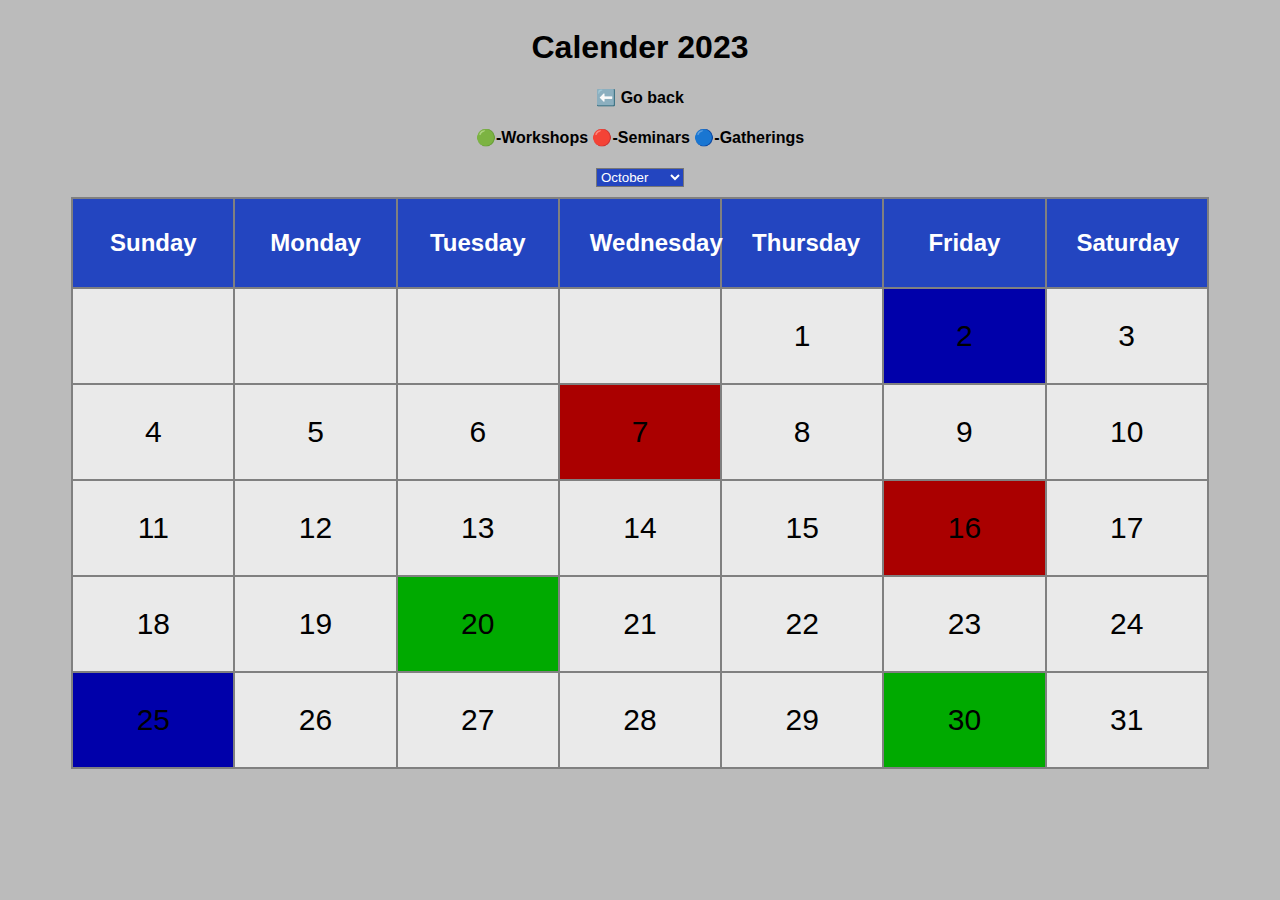
<file: index.html>
<!DOCTYPE html>
<html lang="en">
<head>
    <meta charset="UTF-8">
    <meta name="viewport" content="width=device-width, initial-scale=1.0">
    <title>Calender</title>
    <link rel = "stylesheet" href = "calendar.css">
</head>
<body>
    <div class="headd">
        <h1>Calender 2023</h1>
        <h4><a href = "platform.html">⬅️ Go back </a></h4>
        <h4>🟢-Workshops 🔴-Seminars 🔵-Gatherings</h4>
        <div class = "dropdown">
            <select class="dropdowns">
                <option value="January">January</option>
                <option value="February">February</option>
                <option value="March">March</option>
                <option value="April">April</option>
                <option value="May">May</option>
                <option value="June">June</option>
                <option value="July">July</option>
                <option value="August">August</option>
                <option value="September">September</option>
                <option value="October" selected>October</option>
                <option value="November">November</option>
                <option value="December">December</option>
            </select>
        </div>
    </div>
    <table>
        <tr>
            <th>Sunday</th>
            <th>Monday</th>
            <th>Tuesday</th>
            <th>Wednesday</th>
            <th>Thursday</th>
            <th>Friday</th>
            <th>Saturday</th>
        </tr>
        <tr>
            <td></td>
            <td></td>
            <td></td>
            <td></td>
            <td><a href="#" >1</a></td>
            <td class = "eventday g"><a href="Event4.html"  target="_blank">2</a></td>
            <td>3</td>
        </tr>
        <tr>
            <td>4</td>
            <td>5</td>
            <td>6</td>
            <td class="eventday s"><a href="event6.html">7</a></td>
            <td>8</td>
            <td>9</td>
            <td>10</td>
        </tr>
        <tr>
            <td>11</td>
            <td>12</td>
            <td>13</td>
            <td>14</td>
            <td>15</td>
            <td class = "eventday s"><a href="Event3.html"  target="_blank">16</a></td>
            <td>17</td>
        </tr>
        <tr>
            <td>18</td>
            <td>19</td>
            <td class = "eventday w"><a href="Event1.html"  target="_blank">20</a></td>
            <td>21</td>
            <td>22</td>
            <td>23</td>
            <td>24</td>
        </tr>
        <tr>
            <td class = "eventday g"><a href="Event2.html"  target="_blank">25</a></td>
            <td>26</td>
            <td>27</td>
            <td>28</td>
            <td>29</td>
            <td class = "eventday w"><a href="Event5.html"  target="_blank">30</a></td>
            <td>31</td>
        </tr>
    </table>
</body>
</html>
</file>
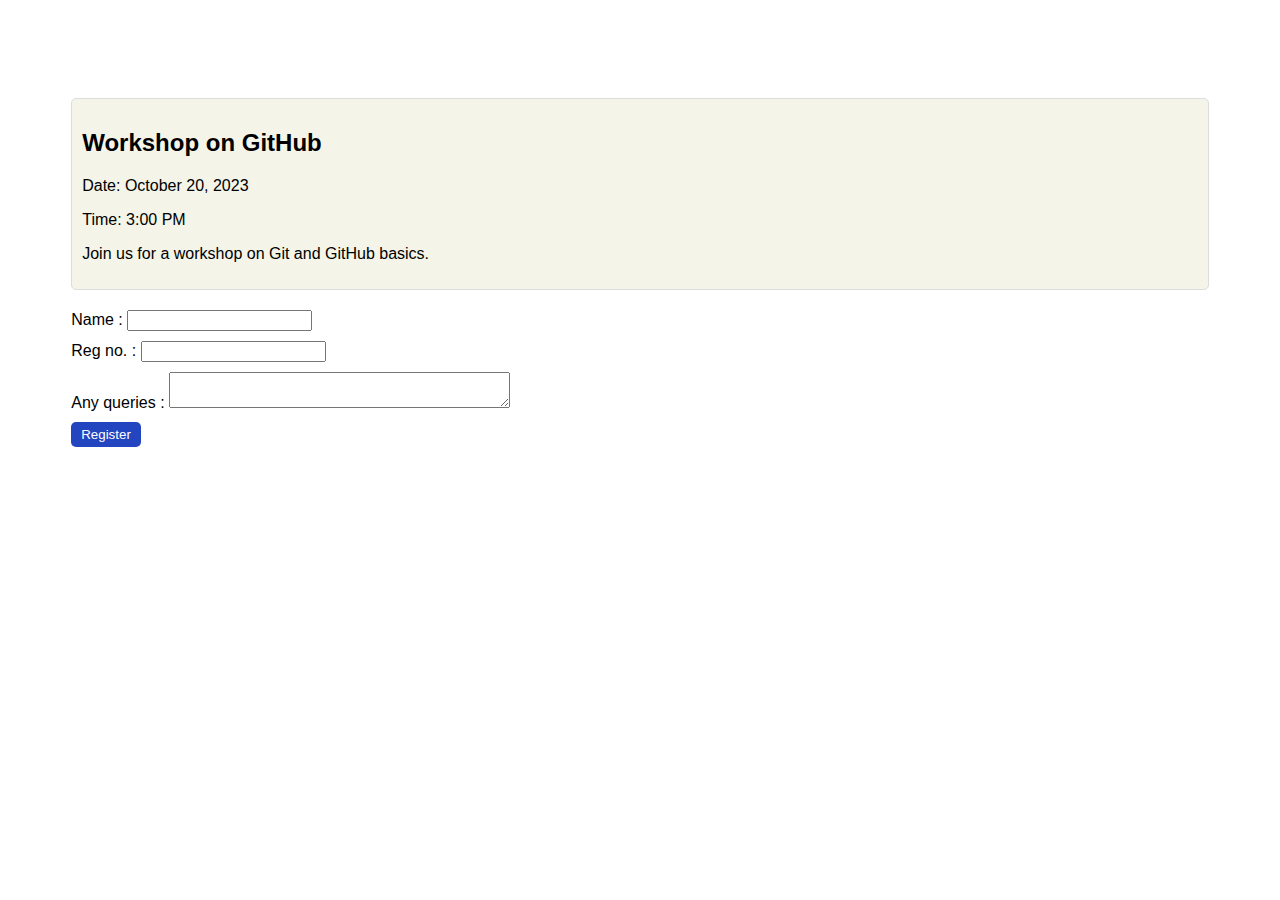
<file: Event1.html>
<!DOCTYPE html>
<html lang="en">
<head>
    <meta charset="UTF-8">
    <meta name="viewport" content="width=device-width, initial-scale=1.0">
    <link rel="stylesheet" href="eventstyle.css">
    <title>Events</title>
</head>
<body>
    <header>
        <h2>Events on that day : </h2>
    </header>
    <div class="container">
        <div class="event">
            <h2>Workshop on GitHub </h2>
            <p>Date: October 20, 2023</p>
            <p>Time: 3:00 PM</p>
            <p>Join us for a workshop on Git and GitHub basics.</p>
        </div>
        <form action="">
            <div class="formm">
            Name : <input type="text">
            </div>
            <div class="formm">
            Reg no. : <input type="text">
            </div>
            <div class="formm">
                Any queries : <textarea name="query" cols="40" rows="2"></textarea>
            </div>
        </form>
        <button class="btn">Register</button>
        <div class="popup">
            <div class="popupbox">
                <h1>You have Registered!</h1>
                <button class="goback">Yay!</button>
            </div>
        </div>
    </div>

    
</body>
</html>
</file>
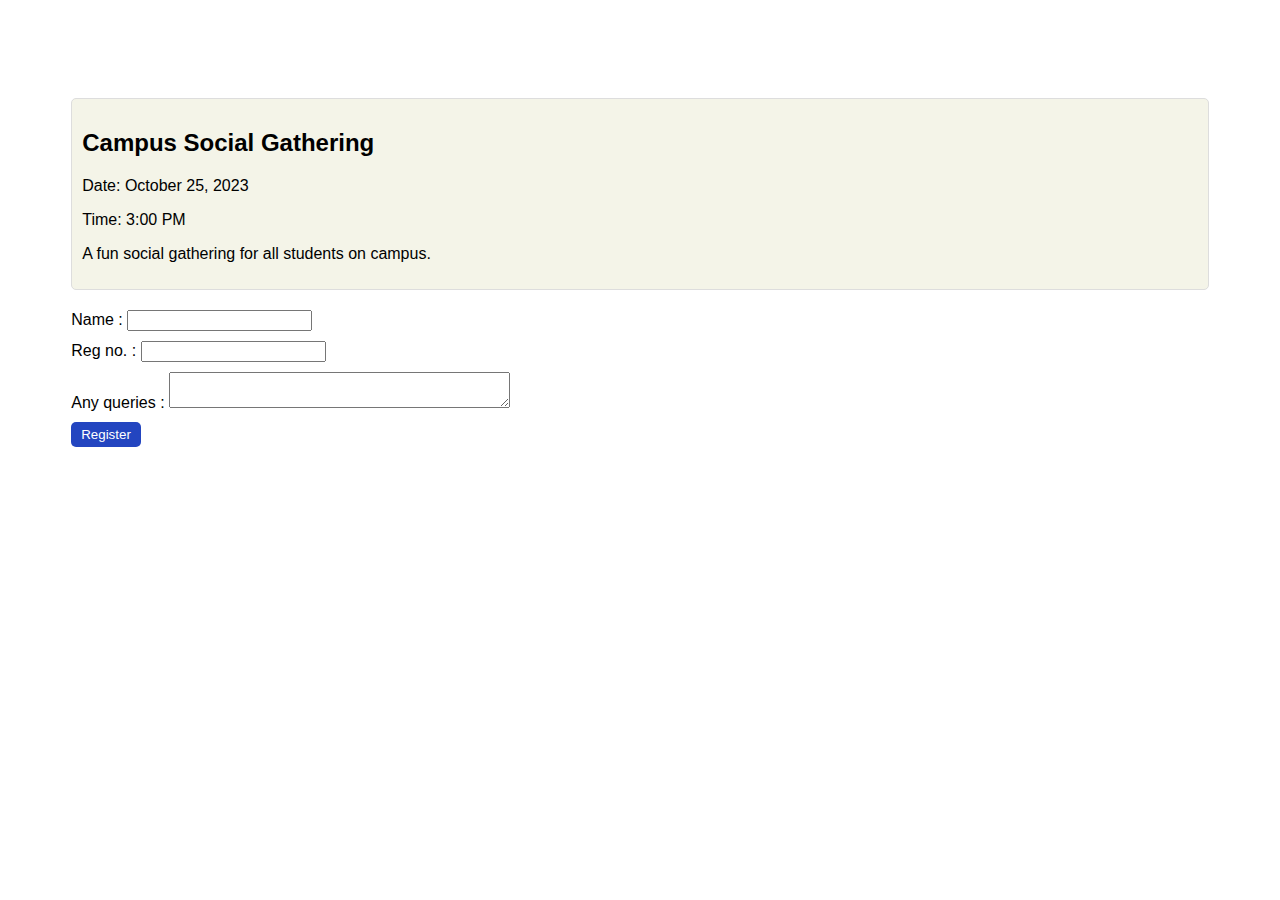
<file: Event2.html>
<!DOCTYPE html>
<html lang="en">
<head>
    <meta charset="UTF-8">
    <meta name="viewport" content="width=device-width, initial-scale=1.0">
    <link rel="stylesheet" href="eventstyle.css">
    <title>Events</title>
</head>
<body >
    <header>
        <h2>Events on that day : </h2>
    </header>
    <div class="container">
        <div class="event">
            <h2>Campus Social Gathering</h2>
            <p>Date: October 25, 2023</p>
            <p>Time: 3:00 PM</p>
            <p>A fun social gathering for all students on campus.</p>
        </div>
        <form action="">
            <div class="formm">
            Name : <input type="text">
            </div>
            <div class="formm">
            Reg no. : <input type="text">
            </div>
            <div class="formm">
                Any queries : <textarea name="query" cols="40" rows="2"></textarea>
            </div>
        </form>
        <button class="button">Register</button>
    </div>
</body>
</html>
</file>
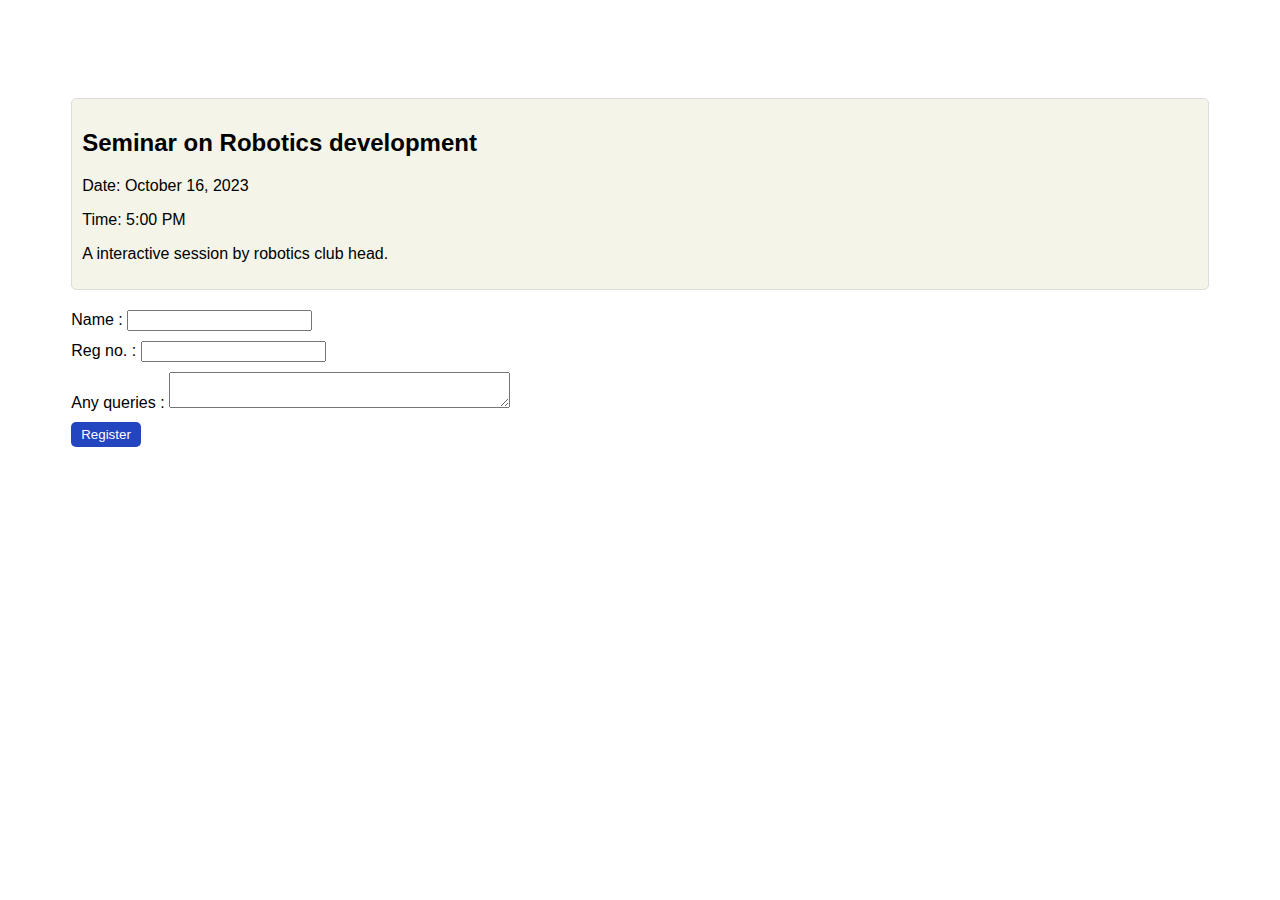
<file: Event3.html>
<!DOCTYPE html>
<html lang="en">
<head>
    <meta charset="UTF-8">
    <meta name="viewport" content="width=device-width, initial-scale=1.0">
    <link rel="stylesheet" href="eventstyle.css">
    <title>Events</title>
</head>
<body >
    <header>
        <h2>Events on that day : </h2>
    </header>
    <div class="container">
        <div class="event">
            <h2>Seminar on Robotics development</h2>
            <p>Date: October 16, 2023</p>
            <p>Time: 5:00 PM</p>
            <p>A interactive session by robotics club head.</p>
        </div>
        <form action="">
            <div class="formm">
            Name : <input type="text">
            </div>
            <div class="formm">
            Reg no. : <input type="text">
            </div>
            <div class="formm">
                Any queries : <textarea name="query" cols="40" rows="2"></textarea>
            </div>
        </form>
        <button class="button">Register</button>
    </div>
</body>
</html>
</file>
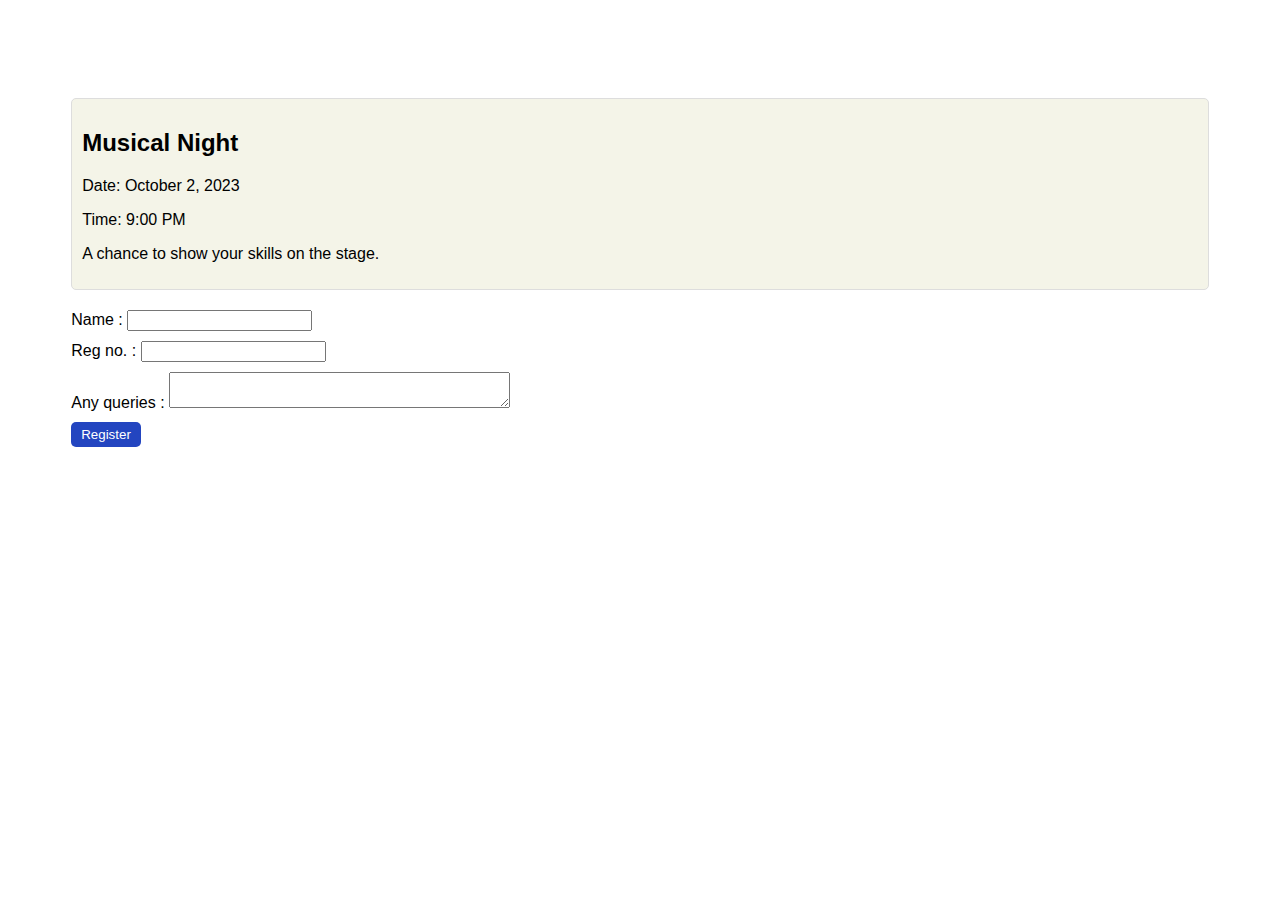
<file: Event4.html>
<!DOCTYPE html>
<html lang="en">
<head>
    <meta charset="UTF-8">
    <meta name="viewport" content="width=device-width, initial-scale=1.0">
    <link rel="stylesheet" href="eventstyle.css">
    <title>Events</title>
</head>
<body >
    <header>
        <h2>Events on that day : </h2>
    </header>
    <div class="container">
        <div class="event">
            <h2>Musical Night</h2>
            <p>Date: October 2, 2023</p>
            <p>Time: 9:00 PM</p>
            <p>A chance to show your skills on the stage.</p>
        </div>
        <form action="">
            <div class="formm">
            Name : <input type="text">
            </div>
            <div class="formm">
            Reg no. : <input type="text">
            </div>
            <div class="formm">
                Any queries : <textarea name="query" cols="40" rows="2"></textarea>
            </div>
        </form>
        <button class="button">Register</button>
    </div>
</body>
</html>
</file>
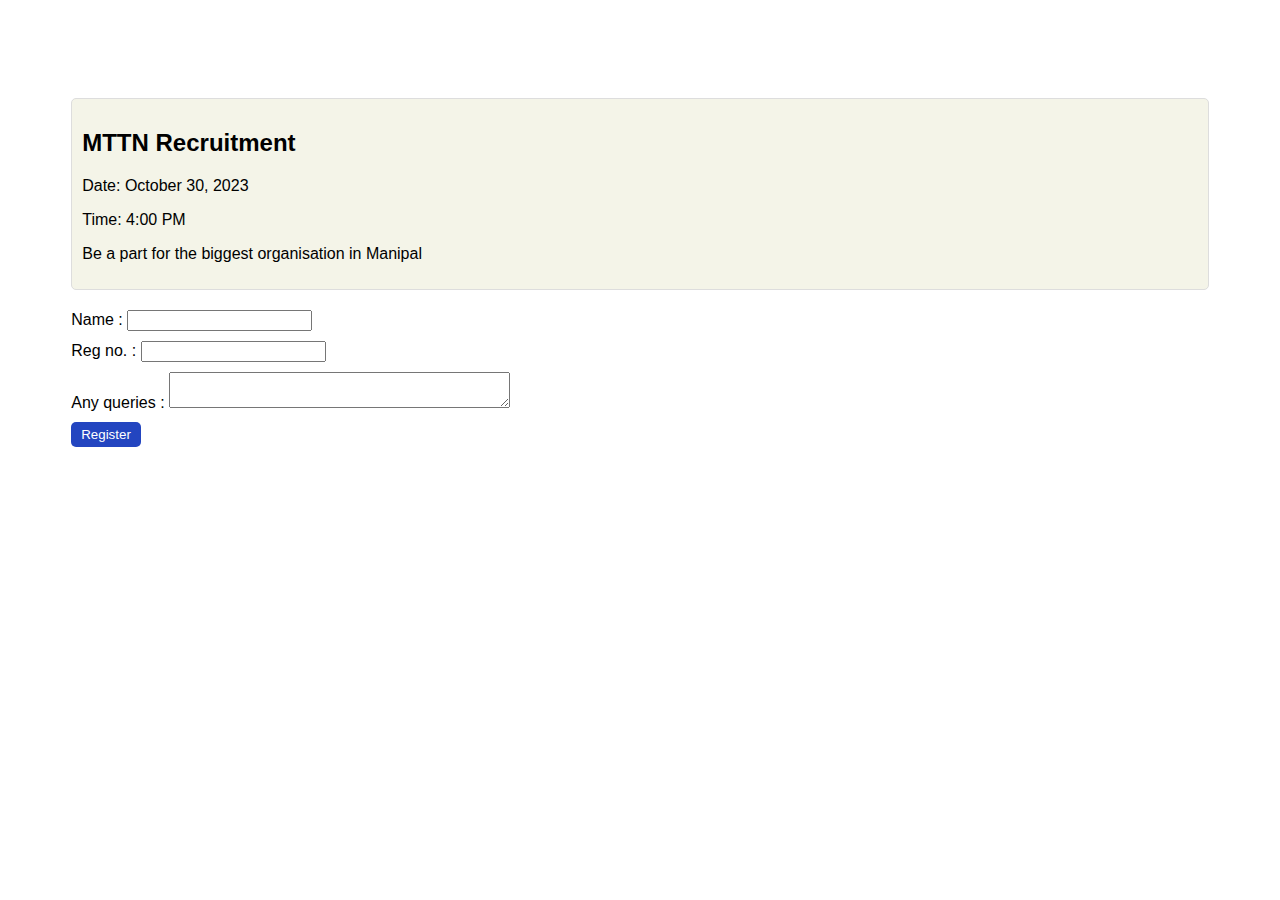
<file: Event5.html>
<!DOCTYPE html>
<html lang="en">
<head>
    <meta charset="UTF-8">
    <meta name="viewport" content="width=device-width, initial-scale=1.0">
    <link rel="stylesheet" href="eventstyle.css">
    <title>Events</title>
</head>
<body >
    <header>
        <h2>Events on that day : </h2>
    </header>
    <div class="container">
        <div class="event">
            <h2>MTTN Recruitment</h2>
            <p>Date: October 30, 2023</p>
            <p>Time: 4:00 PM</p>
            <p>Be a part for the biggest organisation in Manipal</p>
        </div>
        <form action="">
            <div class="formm">
            Name : <input type="text">
            </div>
            <div class="formm">
            Reg no. : <input type="text">
            </div>
            <div class="formm">
                Any queries : <textarea name="query" cols="40" rows="2"></textarea>
            </div>
        </form>
        <button class="button">Register</button>
    </div>
</body>
</html>
</file>
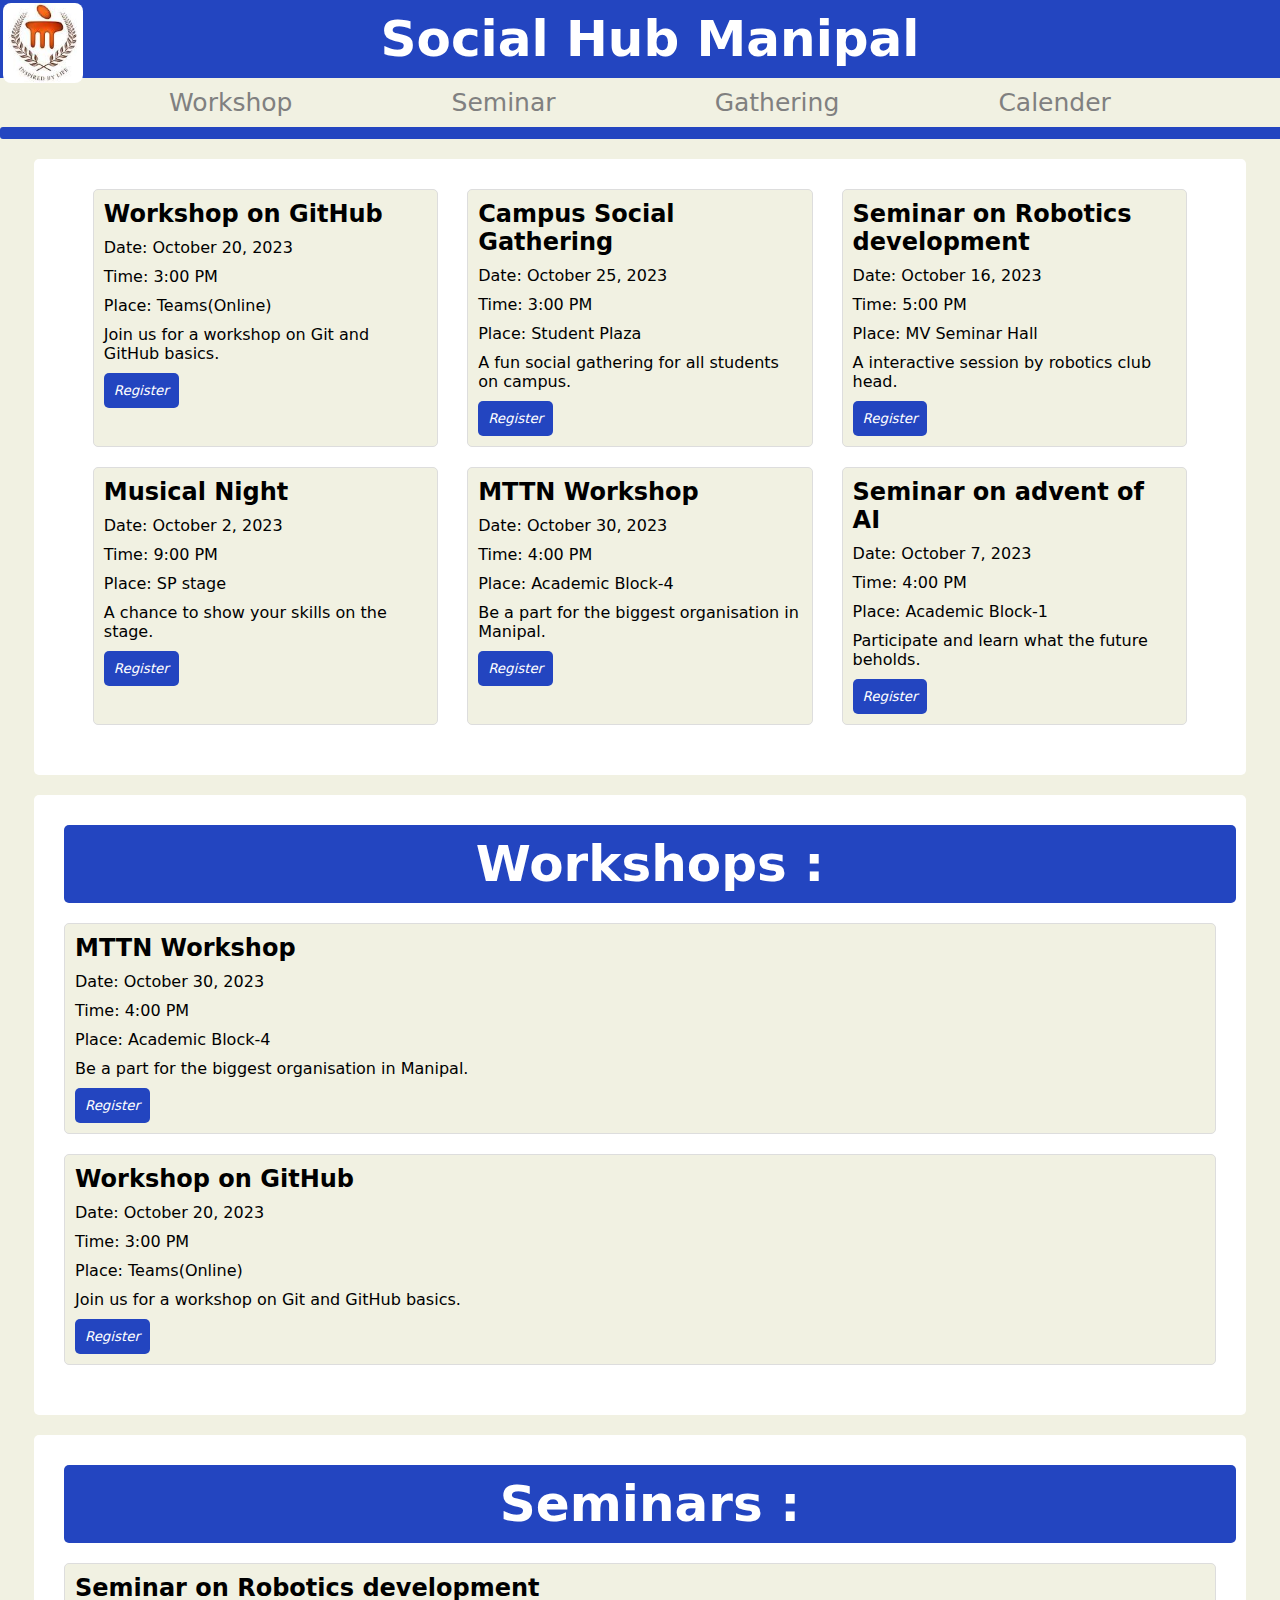
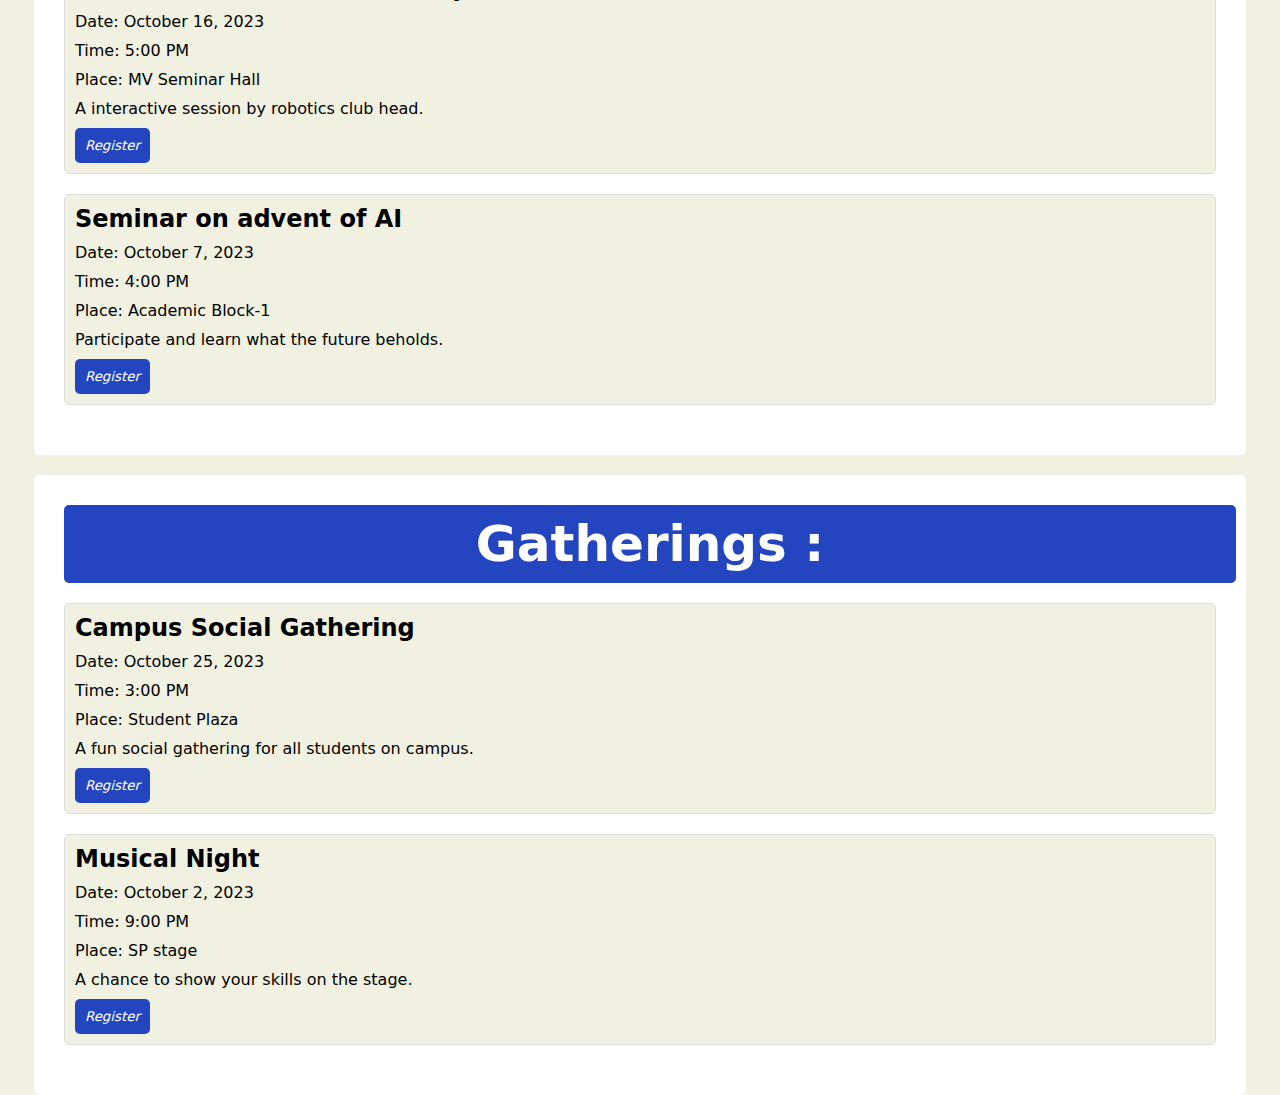
<file: platform.html>
<!DOCTYPE html>
<html lang="en">
<head>
    <meta charset="UTF-8">
    <meta name="viewport" content="width=device-width, initial-scale=1.0">
    <title>Platform</title>
    <link rel = "stylesheet" href = "Style.css">
</head>
<body>
    <img src="logo.jpg" alt="logo" height="80" width="80">
    <h1> Social Hub Manipal </h1>
    <div class = "suboptions">
        <a href = "#w" class = "Tabs">Workshop</a>
        <a href = "#s" class = "Tabs">Seminar</a>
        <a href = "#g" class = "Tabs">Gathering</a>
        <a href = "index.html" class = "Tabs">Calender</a>
    </div>
    <hr>
    <div class="container">
        <div class="event git" >
            <h2>Workshop on GitHub </h2>
            <p>Date: October 20, 2023</p>
            <p>Time: 3:00 PM</p>
            <p>Place: Teams(Online)</p>
            <p>Join us for a workshop on Git and GitHub basics.</p>
            <button class="button"><a href = "Event1.html"  target="_blank">Register</a></button>
        </div>
        <div class="event">
            <h2>Campus Social Gathering</h2>
            <p>Date: October 25, 2023</p>
            <p>Time: 3:00 PM</p>
            <p>Place: Student Plaza</p>
            <p>A fun social gathering for all students on campus.</p>
            <button class="button"><a href = "Event2.html"  target="_blank">Register</a></button>
        </div>
        <div class="event">
            <h2>Seminar on Robotics development</h2>
            <p>Date: October 16, 2023</p>
            <p>Time: 5:00 PM</p>
            <p>Place: MV Seminar Hall</p>
            <p>A interactive session by robotics club head.</p>
            <button class="button"><a href = "Event3.html"  target="_blank">Register</a></button>
        </div>
        <div class="event">
            <h2>Musical Night</h2>
            <p>Date: October 2, 2023</p>
            <p>Time: 9:00 PM</p>
            <p>Place: SP stage</p>
            <p>A chance to show your skills on the stage.</p>
            <button class="button"><a href = "Event4.html"  target="_blank">Register</a></button>
        </div>
        <div class="event">
            <h2>MTTN Workshop</h2>
            <p>Date: October 30, 2023</p>
            <p>Time: 4:00 PM</p>
            <p>Place: Academic Block-4</p>
            <p>Be a part for the biggest organisation in Manipal.</p>
            <button class="button"><a href = "Event5.html"  target="_blank">Register</a></button>
        </div>
        <div class="event">
            <h2>Seminar on advent of AI</h2>
            <p>Date: October 7, 2023</p>
            <p>Time: 4:00 PM</p>
            <p>Place: Academic Block-1</p>
            <p>Participate and learn what the future beholds.</p>
            <button class="button"><a href = "Event6.html"  target="_blank">Register</a></button>
        </div>
    </div>
    <div class="container1" id="w">
        <h1>Workshops :</h1>
        <div class="event">
            <h2>MTTN Workshop</h2>
            <p>Date: October 30, 2023</p>
            <p>Time: 4:00 PM</p>
            <p>Place: Academic Block-4</p>
            <p>Be a part for the biggest organisation in Manipal.</p>
            <button class="button"><a href = "Event5.html"  target="_blank">Register</a></button>
        </div>
        <div class="event git" >
            <h2>Workshop on GitHub </h2>
            <p>Date: October 20, 2023</p>
            <p>Time: 3:00 PM</p>
            <p>Place: Teams(Online)</p>
            <p>Join us for a workshop on Git and GitHub basics.</p>
            <button class="button"><a href = "Event1.html"  target="_blank">Register</a></button>
        </div>
    </div>
    <div class="container1" id="s">
        <h1>Seminars :</h1>
        <div class="event">
            <h2>Seminar on Robotics development</h2>
            <p>Date: October 16, 2023</p>
            <p>Time: 5:00 PM</p>
            <p>Place: MV Seminar Hall</p>
            <p>A interactive session by robotics club head.</p>
            <button class="button"><a href = "Event3.html"  target="_blank">Register</a></button>
        </div>
        <div class="event">
            <h2>Seminar on advent of AI</h2>
            <p>Date: October 7, 2023</p>
            <p>Time: 4:00 PM</p>
            <p>Place: Academic Block-1</p>
            <p>Participate and learn what the future beholds.</p>
            <button class="button"><a href = "Event6.html"  target="_blank">Register</a></button>
        </div>
    </div>
    <div class="container1" id="g">
        <h1>Gatherings :</h1>
        <div class="event">
            <h2>Campus Social Gathering</h2>
            <p>Date: October 25, 2023</p>
            <p>Time: 3:00 PM</p>
            <p>Place: Student Plaza</p>
            <p>A fun social gathering for all students on campus.</p>
            <button class="button"><a href = "Event2.html"  target="_blank">Register</a></button>
        </div>
        <div class="event">
            <h2>Musical Night</h2>
            <p>Date: October 2, 2023</p>
            <p>Time: 9:00 PM</p>
            <p>Place: SP stage</p>
            <p>A chance to show your skills on the stage.</p>
            <button class="button"><a href = "Event4.html"  target="_blank">Register</a></button>
        </div>
        </div>
    </div>
</body>
</html>
</file>
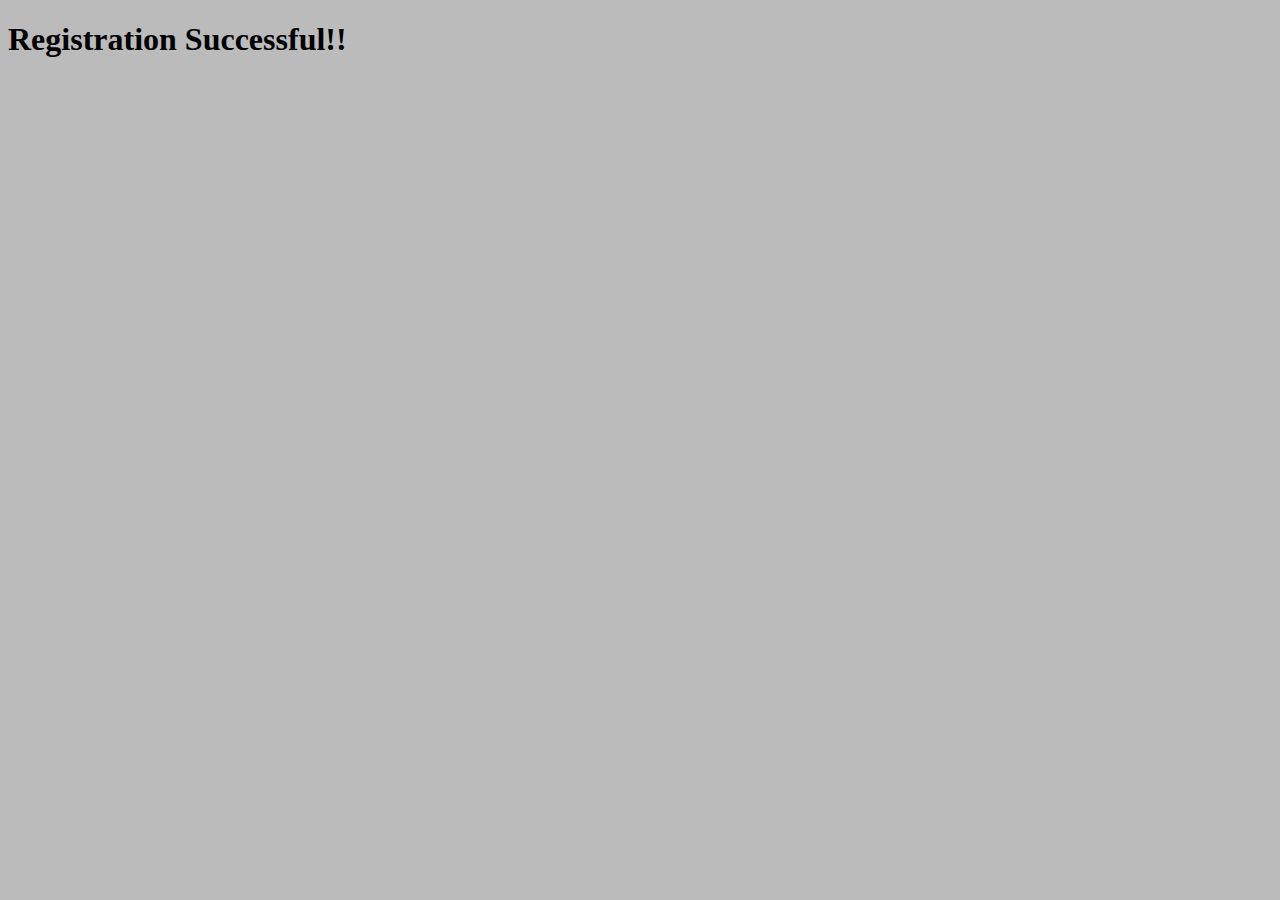
<file: Registered.html>
<!DOCTYPE html>
<html lang="en">
<head>
    <meta charset="UTF-8">
    <meta name="viewport" content="width=device-width, initial-scale=1.0">
    <title>Registered</title>
</head>
<body style = "background-color: #bbb;">
    <h1 style="height: 60p;" style = "background-color : white">Registration Successful!!</h1>
</body>
</html>
</file>
<file: calendar.css>
*{
    font-family:Arial, Helvetica, sans-serif;
}
body{
    background-color: #bbb;
    display: flex;
    flex-direction: column;
    align-items: center;
    justify-content: center;
    
}
table {
    width: 90%;
    text-align: center;
    table-layout: fixed;
    border-collapse:collapse;
}

.headd{
    text-align: center;
}

.dropdown{
    margin: 10px;
}

.dropdowns{
    background-color: #2345c0;
    color: white;
}

.today{
    background-color: rgb(43, 255, 146);
}

th, td {
    text-align: center;
    padding: 30px;
    border: 2px solid gray;
}

th {
    font-size: 1.5em;
    background-color: #2345c0;
    color: #fff;
}

td {
    font-size: 30px;
    background-color: rgb(234, 234, 234);
}

td:hover {
    background-color: #318ff9;
    color: #fff;
}

td:focus {
    background-color: green;
}

a{
    color: black;
    text-decoration: none;
}

.s{
    background-color: #a00;
}

.w{
    background-color: #0a0;
}

.g{
    background-color: #00a;
}

@media screen and (max-width: 800px) {
    body {
      font-size: x-small;
    }
  
    table {
        font-size: xx-small;
      position: static;
      margin-top: 20px;
      width: 95%;
    }
  
    .headd {
      padding-left: 20px;
      text-align: center;
    }
  
    .code {
      margin-left: 20px;
      text-align: center;
    }
  
    td {
      padding: 10px;
      font-size: 18px;
    }
    
    th{
        padding: 10px;
        font-size: xx-small;
    }

    h4 {
      position: static;
      text-align: center;
      margin-top: 20px;
    }
  }
</file>
<file: eventstyle.css>
*{
    font-family: Arial, Helvetica, sans-serif;
}

header{
    text-align: center ;
    color: #fff;
}

body{
    background-image: url(https://img.freepik.com/free-photo/painting-mountain-lake-with-mountain-background_188544-9126.jpg);
    background-repeat: no-repeat;
    background-size: cover  ;
}
.container {
    background-blend-mode: luminosity;
    background-size:contain;
    background-repeat: no-repeat;
    display:block;
    flex-wrap: wrap;
    justify-content: space-evenly;
    background-color: #fff;
    margin: auto;
    padding: 30px;
    width: 90%;
    border-radius: 5px;
    box-shadow: rgba(0, 0, 0, 0.1);
    margin-top: 20px;
}

.event {
    background-color: rgba(241, 241, 226,0.8);
    
    border: 1px solid #ddd;
    padding: 10px;
    margin-bottom: 20px;
    border-radius: 5px;
}

button{
    background-color: #2345c0;
    color: #fff;
    padding: 5px 10px;
    border: none;
    border-radius: 5px;
    cursor: pointer;
}

.formm{
    margin-top: 10px;
    margin-bottom: 10px;
}

a{
    color: white;
    text-decoration: none;
}

.popup{
    display : none;
    position: fixed;
    width: 100%;
    height: 100%;
    justify-content: center;
    align-items: center;
    top: 0;
    left: 0;
    width: 100%;
    height: 100%;
    background-color: rgba(0, 0, 0, 0.5);
    z-index: 99;
}

.popup .popupbox{
    background: seagreen;
    border-radius: 6px;
    box-shadow: 0 0 10px rgba(0, 0, 0, 0.1);
    color: white;
    padding: 30px;
    text-align: center;
    max-width: 80%;
}

.goback{
    background-color: #2345c0;
    border-radius: 6px;
    border : none;
    outline: none;
    box-shadow:0 0 10px rgba(0, 0, 0, 0.1);
    cursor: pointer;
    font-size: 18px;
    color: #fff;
    padding: 10px 20px;
    margin-top: 20px;
}
</file>
<file: Style.css>
*{
    font-family :system-ui, -apple-system, BlinkMacSystemFont, 'Segoe UI', Roboto, Oxygen, Ubuntu, Cantarell, 'Open Sans', 'Helvetica Neue', sans-serif ;
    /* font-size: 15px; */
    background-color: #f1f1e2;
    margin : 0;
}

h1{
    font-size: 50px;
    width: 100%;
    text-align : center;
    background-color: #2345c0;
    color: white;
    padding:10px;
    margin:0;
}

button a{
    color: white;
    text-decoration:none;
    background-color: #2345c0;
}
.suboptions{
    display: flex;
    flex-wrap: wrap;
    align-content: space-evenly;
    justify-content: space-evenly;
    padding: 10px;
    align-items: center;
}

.Tabs{
    align-items: center;
    color: grey;
    font-size: 25px;
    text-decoration: none;
}

hr{
    width:100%;
    border: 6px solid #2345c0;
    border-radius: 3px;
}

.container {
    display:grid;
    grid-template-columns: 30% 30% 30%;
    justify-content: space-evenly;
    background-color: #fff;
    margin: auto;
    padding: 30px;
    width: 90%;
    border-radius: 5px;
    box-shadow: rgba(0, 0, 0, 0.1);
    margin-top: 20px;
}

.event {
    border: 1px solid #ddd;
    padding: 10px;
    margin-bottom: 20px;
    border-radius: 5px;
}

.event h2 {
    margin: 0;
}

.event p {
    margin: 10px 0;
}

.button {
    font-style: italic;
    background-color: #2345c0;
    color: #fff;
    padding: 10px 10px;
    border: none;
    border-radius: 5px;
    cursor: pointer;
}

.button:hover {
    background-color: #318ff9;
}

.button:focus{
    background-color: green;
}

body img{
    position: absolute;
    margin-left: 3px;
    margin-top: 3px;
    border-radius: 8px;
}


.container1 {
    display:grid;
    background-color: #fff;
    margin: auto;
    padding: 30px;
    width: 90%;
    border-radius: 5px;
    box-shadow: rgba(0, 0, 0, 0.1);
    margin-top: 20px;
}

.container1 h1{
    border-radius: 5px;
    margin-bottom: 20px;
}

html{
    scroll-behavior: smooth;
}

@media screen and (max-width: 800px) {
    h1 {
      font-size: 30px;
    }
  
    .Tabs {
      font-size: 20px;
      margin-left: 0;
      display: block;
      text-align: center;
    }
  
    .container,
    .container1 {
      grid-template-columns: 100%;
      width: 100%;
      padding: 10px;
    }
  
    .event {
      padding: 10px;
    }
  
    .suboptions {
      text-align: center;
      margin: 10px 0;
    }
    
    body img {
      position: static;
      margin: 10px auto;
      display: block;
    }
  }
</file>
